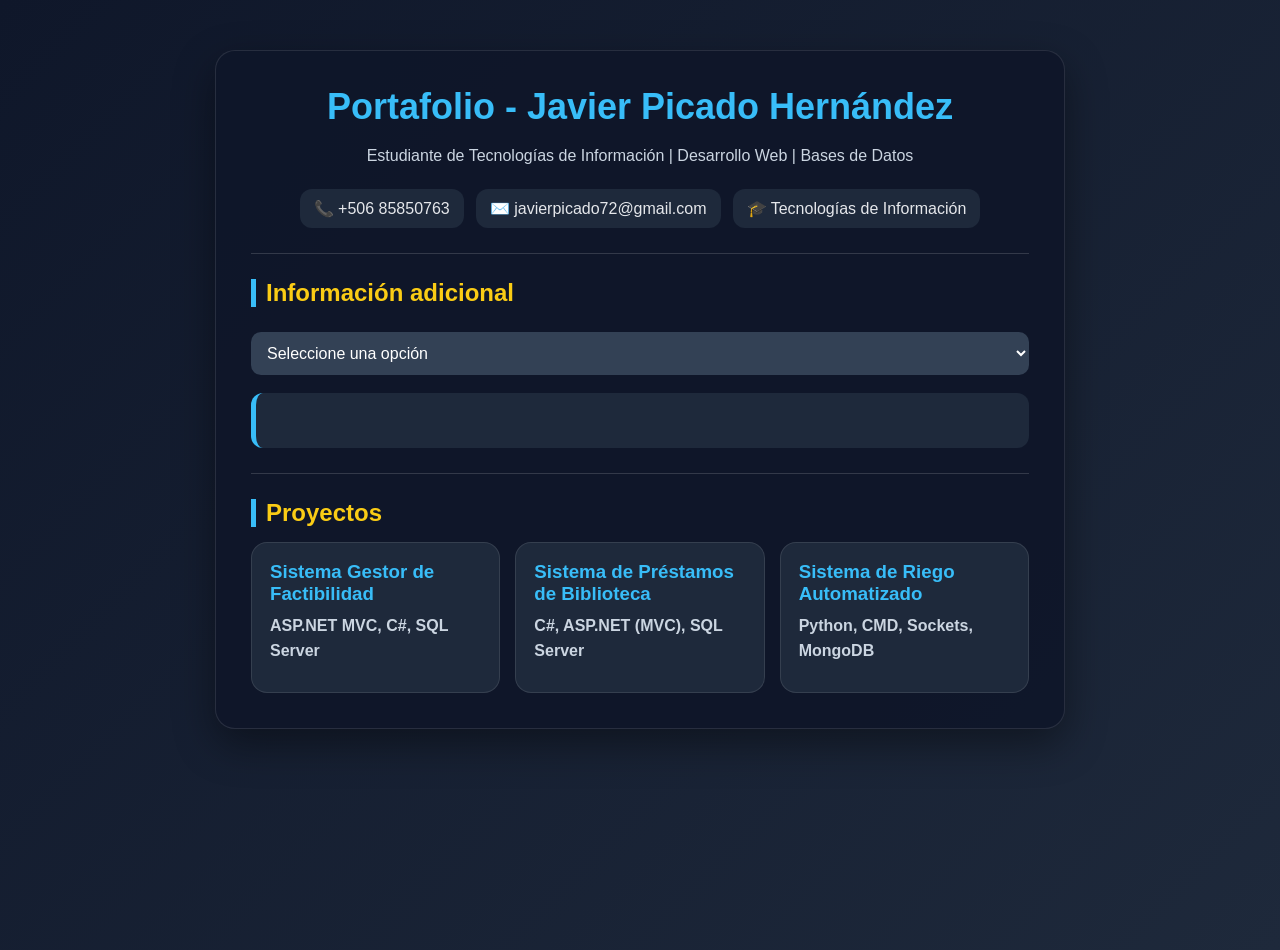
<file: index.html>
<!DOCTYPE html>
<html lang="es">
<head>
    <meta charset="UTF-8">
    <title>CV - Javier Picado</title>
    <link rel="stylesheet" href="style.css">
</head>

<body>

<div class="container">

    <h1>Portafolio - Javier Picado Hernández</h1>
<p class="subtitulo">Estudiante de Tecnologías de Información | Desarrollo Web | Bases de Datos</p>

    <div class="contacto">
    <span>📞 +506 85850763</span>
    <span>✉️ javierpicado72@gmail.com</span>
    <span>🎓 Tecnologías de Información</span>
</div>    

    <hr>

    <h2>Información adicional</h2>

    <select onchange="mostrarInfo(this.value)">
        <option value="">Seleccione una opción</option>
        <option value="cualidades">Cualidades</option>
        <option value="tecnicas">Habilidades Técnicas</option>
        <option value="blandas">Habilidades Blandas</option>
    </select>

    <div id="info" class="info-box"></div>

    <hr>

    <h2>Proyectos</h2>

    <div class="proyectos-grid">
    <a class="card-proyecto" href="proyecto1.html">
        <h3>Sistema Gestor de Factibilidad</h3>
        <p>ASP.NET MVC, C#, SQL Server</p>
    </a>

    <a class="card-proyecto" href="proyecto2.html">
        <h3>Sistema de Préstamos de Biblioteca</h3>
        <p>C#, ASP.NET (MVC), SQL Server</p>
    </a>

    <a class="card-proyecto" href="proyecto3.html">
        <h3>Sistema de Riego Automatizado</h3>
        <p>Python, CMD, Sockets, MongoDB</p>
    </a>
</div>
</div>
    <!-- update -->

<script src="script.js"></script>

</body>
</html>
</file>
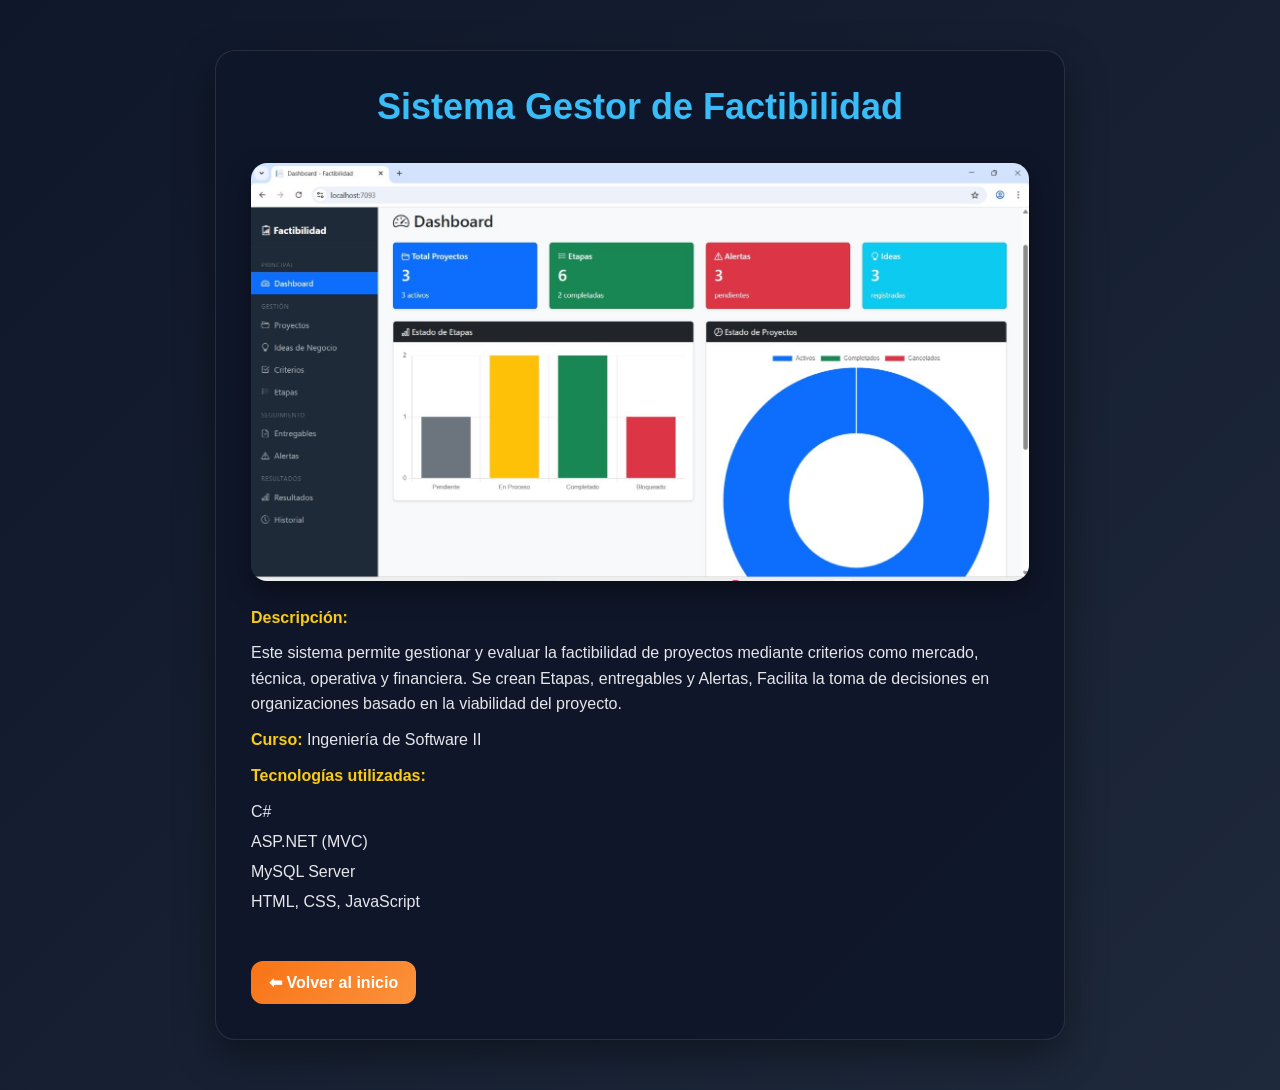
<file: proyecto1.html>
<!DOCTYPE html>
<html lang="es">
<head>
    <meta charset="UTF-8">
    <title>Portafolio - Javier Picado</title>
    <link rel="stylesheet" href="style.css">
</head>

<body>

<div class="container">

    <h1>Sistema Gestor de Factibilidad</h1>

    <img src="imagenes/factibilidad.jpg" style="width:100%;" alt="Proyecto" style="width:100%; border-radius:10px;">

    <p><strong>Descripción:</strong></p>
    <p>
        Este sistema permite gestionar y evaluar la factibilidad de proyectos mediante criterios como mercado,
        técnica, operativa y financiera. Se crean Etapas, entregables y Alertas, Facilita la toma de decisiones en organizaciones basado en la viabilidad del proyecto.
    </p>

    <p><strong>Curso:</strong> Ingeniería de Software II</p>
    <p><strong>Tecnologías utilizadas:</strong></p>
    <ul>
        <li>C#</li>
        <li>ASP.NET (MVC)</li>
        <li>MySQL Server</li>
        <li>HTML, CSS, JavaScript</li>
    </ul>

    <br>

    <a href="index.html" class="btn-volver">⬅ Volver al inicio</a>

</div>

</body>
</html>
</file>
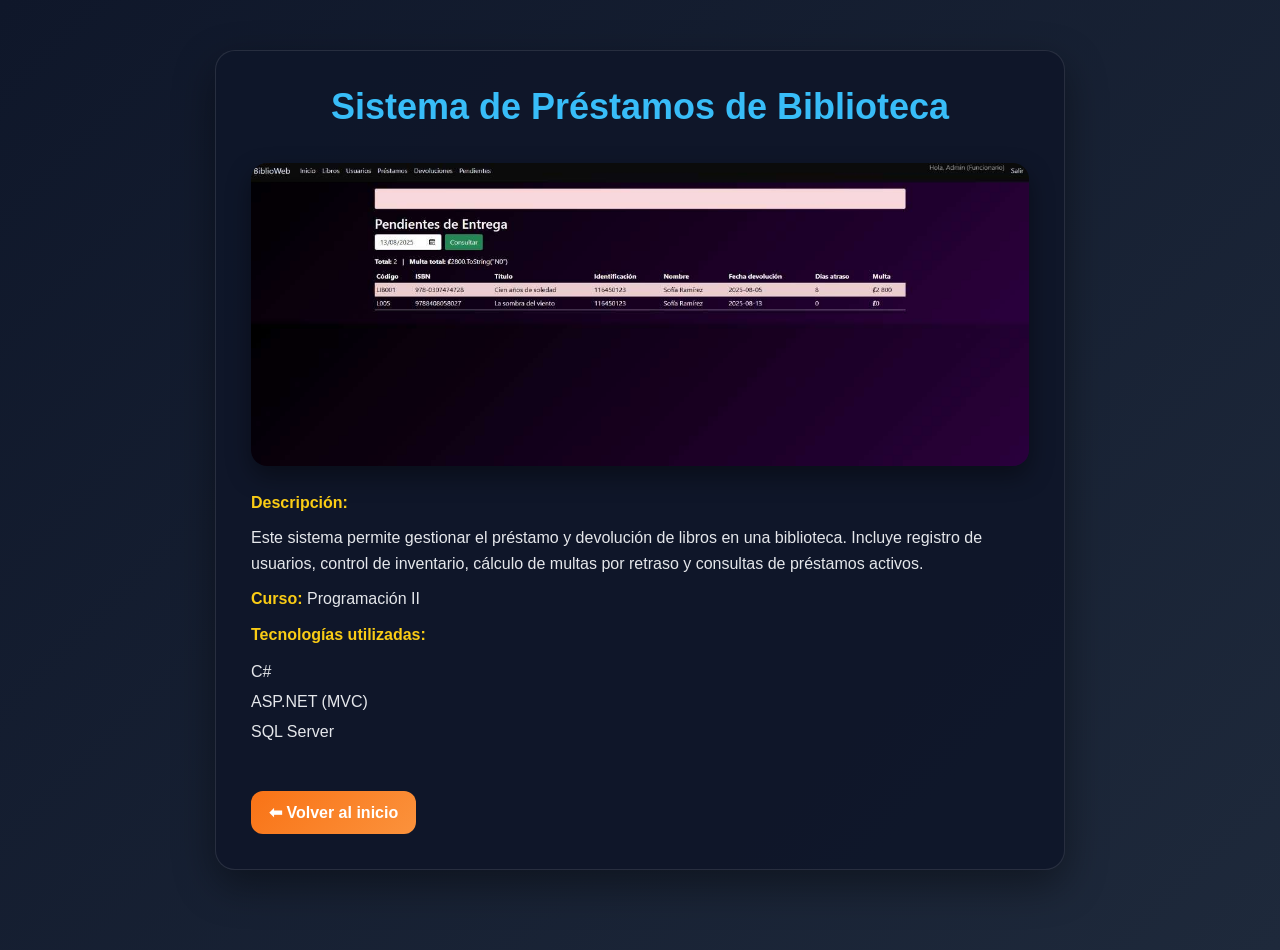
<file: proyecto2.html>
<!DOCTYPE html>
<html lang="es">
<head>
    <meta charset="UTF-8">
    <title>Portafolio - Javier Picado</title>
    <link rel="stylesheet" href="style.css">
</head>

<body>

<div class="container">

    <h1>Sistema de Préstamos de Biblioteca</h1>

    <img src="imagenes/Biblioteca.jpg" style="width:100%;" alt="Biblioteca" style="width:100%;">

    <p><strong>Descripción:</strong></p>
    <p>
        Este sistema permite gestionar el préstamo y devolución de libros en una biblioteca.
        Incluye registro de usuarios, control de inventario, cálculo de multas por retraso
        y consultas de préstamos activos.
    </p>
    
    <p><strong>Curso:</strong> Programación II</p>


    <p><strong>Tecnologías utilizadas:</strong></p>
    <ul>
        <li>C#</li>
        <li>ASP.NET (MVC)</li>
        <li>SQL Server</li>
    </ul>

    <br>

    <a href="index.html" class="btn-volver">⬅ Volver al inicio</a>

</div>

</body>
</html>
</file>
<file: style.css>
* {
    margin: 0;
    padding: 0;
    box-sizing: border-box;
}

body {
    font-family: Arial, sans-serif;
    background: linear-gradient(135deg, #0f172a, #1e293b);
    color: #e5e7eb;
    min-height: 100vh;
}

.container {
    width: 90%;
    max-width: 850px;
    margin: 50px auto;
    background: rgba(15, 23, 42, 0.95);
    padding: 35px;
    border-radius: 20px;
    box-shadow: 0 15px 40px rgba(0,0,0,0.4);
    border: 1px solid rgba(255,255,255,0.1);
}

h1 {
    color: #38bdf8;
    font-size: 36px;
    margin-bottom: 15px;
    text-align: center;
}

h2 {
    color: #facc15;
    margin: 25px 0 15px;
    border-left: 5px solid #38bdf8;
    padding-left: 10px;
}

p {
    line-height: 1.6;
    margin-bottom: 10px;
}

hr {
    border: none;
    height: 1px;
    background: rgba(255,255,255,0.15);
    margin: 25px 0;
}

select {
    width: 100%;
    padding: 12px;
    border-radius: 10px;
    border: none;
    margin-top: 10px;
    background: #334155;
    color: white;
    font-size: 16px;
}

.info-box {
    margin-top: 18px;
    padding: 18px;
    background: #1e293b;
    border-radius: 12px;
    border-left: 5px solid #38bdf8;
    min-height: 55px;
}

ul {
    list-style: none;
    margin-top: 15px;
}

li {
    margin: 12px 0;
}

a {
    display: inline-block;
    text-decoration: none;
    color: white;
    background: linear-gradient(135deg, #2563eb, #38bdf8);
    padding: 12px 18px;
    border-radius: 12px;
    transition: 0.3s;
    font-weight: bold;
}

a:hover {
    transform: translateY(-3px);
    box-shadow: 0 8px 20px rgba(56,189,248,0.4);
}

img {
    margin: 20px 0;
    border-radius: 16px;
    box-shadow: 0 10px 25px rgba(0,0,0,0.4);
}

strong {
    color: #facc15;
}

.container {
    animation: fadeIn 0.8s ease;
}

@keyframes fadeIn {
    from {
        opacity: 0;
        transform: translateY(15px);
    }
    to {
        opacity: 1;
        transform: translateY(0);
    }
}

img {
    margin: 20px 0;
    border-radius: 16px;
    box-shadow: 0 10px 25px rgba(0,0,0,0.4);
    transition: 0.3s;
}

img:hover {
    transform: scale(1.03);
}

.btn-volver {
    margin-top: 20px;
    display: inline-block;
    background: linear-gradient(135deg, #f97316, #fb923c);
}

.btn-volver:hover {
    box-shadow: 0 8px 20px rgba(249,115,22,0.4);
}

.proyectos-grid {
    display: grid;
    grid-template-columns: repeat(auto-fit, minmax(220px, 1fr));
    gap: 15px;
}
.subtitulo {
    text-align: center;
    color: #cbd5e1;
    margin-bottom: 20px;
}

.card-proyecto {
    background: #1e293b;
    border: 1px solid rgba(255,255,255,0.1);
    padding: 18px;
    border-radius: 16px;
}

.card-proyecto h3 {
    color: #38bdf8;
    margin-bottom: 8px;
}

.card-proyecto p {
    color: #cbd5e1;
}

.contacto {
    display: flex;
    flex-wrap: wrap;
    gap: 12px;
    justify-content: center;
}

.contacto span {
    background: #1e293b;
    padding: 10px 14px;
    border-radius: 12px;
}

.info-box {
    transition: 0.3s;
}

.card-proyecto {
    cursor: pointer;
    transition: 0.3s;
}

.card-proyecto:hover {
    transform: translateY(-5px);
    box-shadow: 0 10px 25px rgba(0,0,0,0.5);
}
</file>
